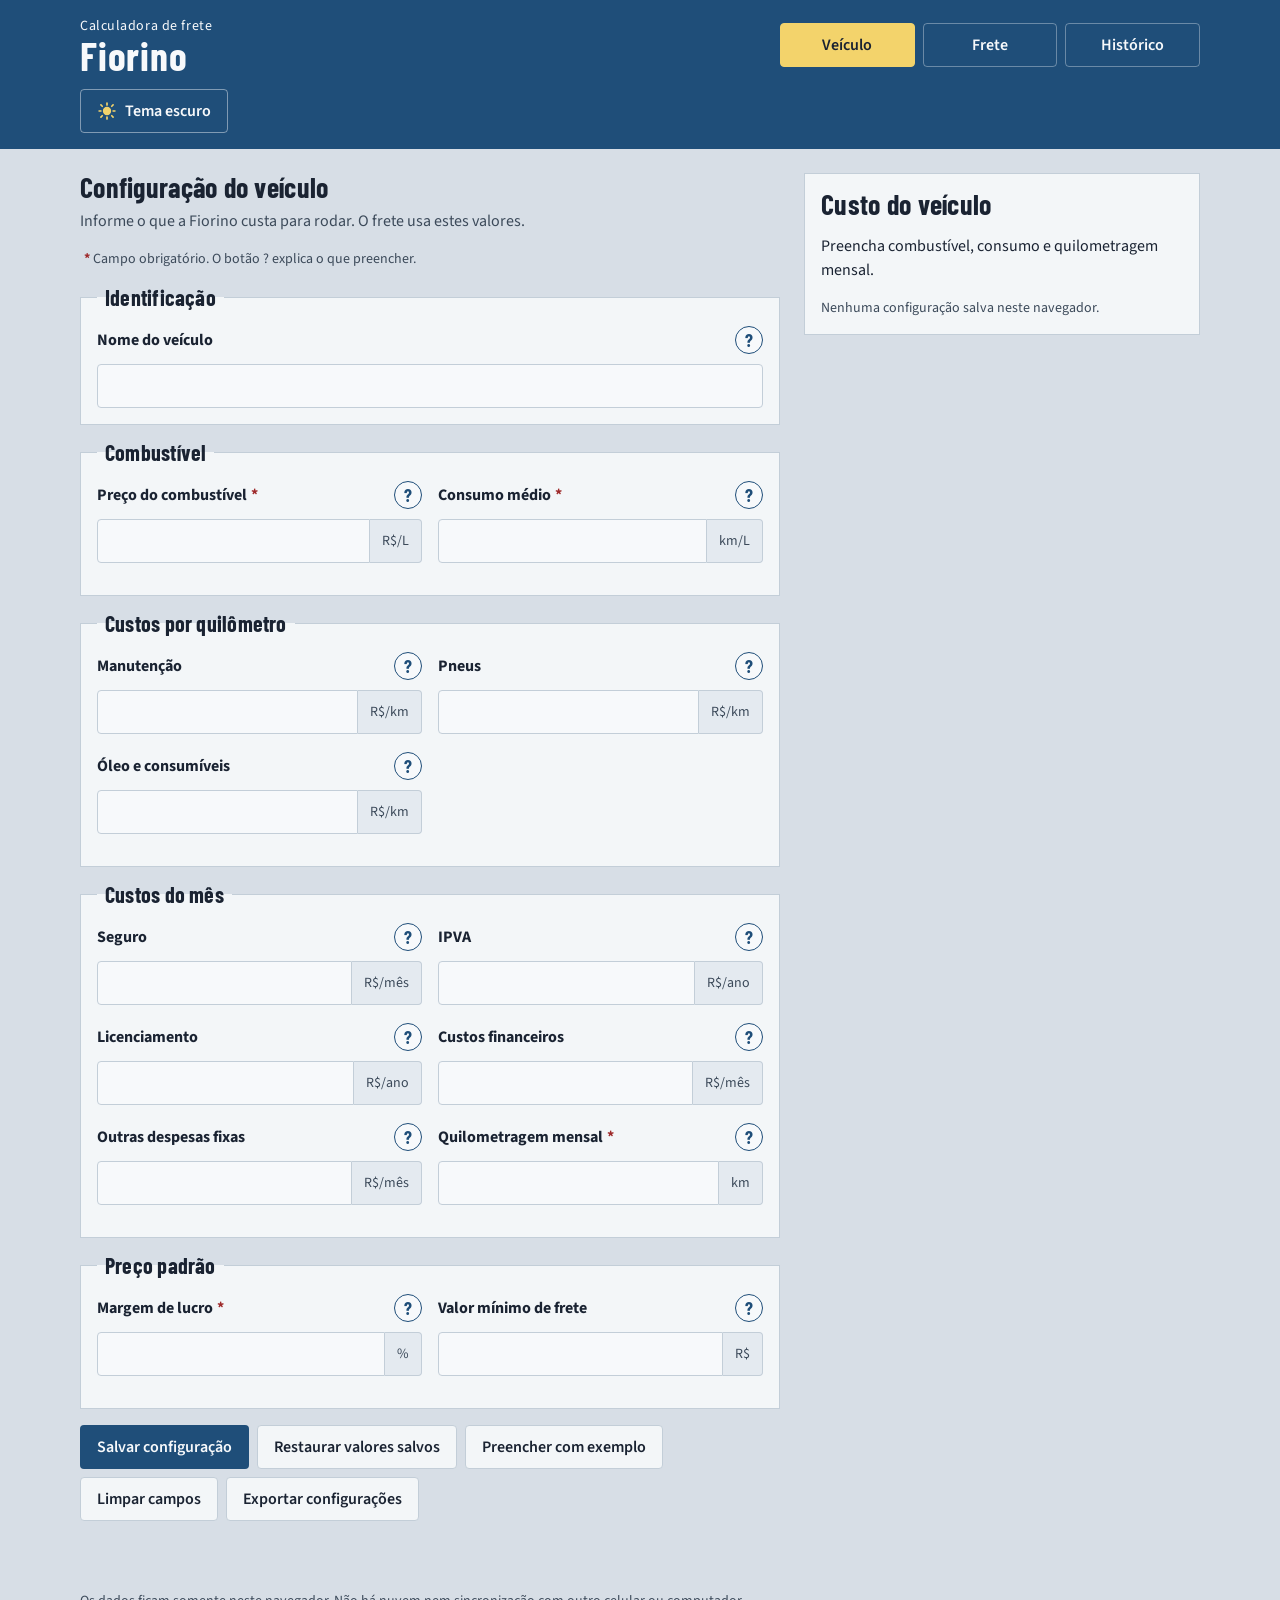
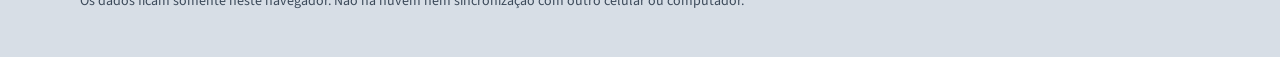
<file: index.html>
<!DOCTYPE html>
<html lang="pt-BR">
<head>
  <meta charset="utf-8">
  <meta name="viewport" content="width=device-width, initial-scale=1, viewport-fit=cover, interactive-widget=resizes-content">
  <title>Calculadora de frete — Fiorino</title>
  <meta name="description" content="Calcule o custo operacional e o preço sugerido de fretes feitos com uma Fiorino.">
  <meta name="theme-color" content="#1F4E79">
  <link rel="preconnect" href="https://fonts.googleapis.com">
  <link rel="preconnect" href="https://fonts.gstatic.com" crossorigin>
  <link href="https://fonts.googleapis.com/css2?family=Barlow+Condensed:wght@500;700&family=IBM+Plex+Mono:wght@500;600&family=Source+Sans+3:wght@400;600;700&display=swap" rel="stylesheet">
  <link rel="stylesheet" href="styles.css">
  <script>
    try {
      var temaSalvo = localStorage.getItem("fiorino-frete:tema");
      if (temaSalvo === "dark" || temaSalvo === "light") {
        document.documentElement.setAttribute("data-theme", temaSalvo);
      }
    } catch (erroTema) {}
  </script>
</head>
<body>
  <a class="pular" href="#conteudo">Ir para o conteúdo</a>
  <header class="topo">
    <div class="casco topo-miolo">
      <div class="marca">
        <p class="sobretitulo">Calculadora de frete</p>
        <h1 class="nome">Fiorino</h1>
      </div>
      <nav class="navegacao" aria-label="Seções">
        <button type="button" data-visao="veiculo">Veículo</button>
        <button type="button" data-visao="frete">Frete</button>
        <button type="button" data-visao="historico">Histórico</button>
      </nav>
      <div class="tema-linha">
        <button type="button" id="alternar-tema" class="botao botao-tema">
          <svg class="sol" viewBox="0 0 24 24" aria-hidden="true" focusable="false">
            <circle cx="12" cy="12" r="4"></circle>
            <path d="M12 2.5v2.2M12 19.3v2.2M4.7 4.7l1.6 1.6M17.7 17.7l1.6 1.6M2.5 12h2.2M19.3 12h2.2M4.7 19.3l1.6-1.6M17.7 6.3l1.6-1.6"></path>
          </svg>
          <span id="rotulo-tema">Tema escuro</span>
        </button>
      </div>
    </div>
  </header>

  <p id="status" class="status casco" role="status" hidden></p>
  <p id="aviso-bibliotecas" class="status casco" hidden></p>

  <main id="conteudo" class="casco">
    <div id="banner-exemplo" class="exemplo" hidden>
      <p>Exemplo demonstrativo. Estes números não são dados do seu veículo.</p>
      <button type="button" id="remover-exemplo" class="botao botao-secundario">Remover exemplo</button>
    </div>

    <section id="painel-veiculo" aria-labelledby="titulo-veiculo">
      <div class="layout-veiculo">
        <form id="form-veiculo" novalidate>
          <h2 id="titulo-veiculo">Configuração do veículo</h2>
          <p class="introducao">Informe o que a Fiorino custa para rodar. O frete usa estes valores.</p>
          <p class="legenda-campo"><span class="obrigatorio" aria-hidden="true">*</span> Campo obrigatório. O botão ? explica o que preencher.</p>

          <fieldset class="grupo">
            <legend>Identificação</legend>
            <div class="campo">
              <div class="rotulo">
                <label for="veiculo-nome">Nome do veículo</label>
                <button type="button" class="duvida" aria-expanded="false" aria-controls="ajuda-veiculo-nome" aria-label="Explicação de nome do veículo">?</button>
                <p class="ajuda" id="ajuda-veiculo-nome" hidden>Um apelido para reconhecer o veículo no orçamento.</p>
              </div>
              <input id="veiculo-nome" maxlength="80" autocomplete="off" aria-describedby="ajuda-veiculo-nome">
            </div>
          </fieldset>

          <fieldset class="grupo">
            <legend>Combustível</legend>
            <div class="grade grade-2">
              <div class="campo">
                <div class="rotulo">
                  <label for="preco-combustivel">Preço do combustível<span class="obrigatorio" aria-hidden="true">*</span><span class="somente-leitor">, obrigatório</span></label>
                  <button type="button" class="duvida" aria-expanded="false" aria-controls="ajuda-preco-combustivel" aria-label="Explicação de preço do combustível">?</button>
                  <p class="ajuda" id="ajuda-preco-combustivel" hidden>Valor pago por litro.</p>
                </div>
                <div class="medida">
                  <input id="preco-combustivel" inputmode="decimal" autocomplete="off" data-casas="2" aria-describedby="ajuda-preco-combustivel erro-preco-combustivel">
                  <span>R$/L</span>
                </div>
                <p class="erro" id="erro-preco-combustivel" hidden></p>
              </div>
              <div class="campo">
                <div class="rotulo">
                  <label for="consumo">Consumo médio<span class="obrigatorio" aria-hidden="true">*</span><span class="somente-leitor">, obrigatório</span></label>
                  <button type="button" class="duvida" aria-expanded="false" aria-controls="ajuda-consumo" aria-label="Explicação de consumo médio">?</button>
                  <p class="ajuda" id="ajuda-consumo" hidden>Quilômetros que a Fiorino percorre com um litro.</p>
                </div>
                <div class="medida">
                  <input id="consumo" inputmode="decimal" autocomplete="off" data-casas="2" aria-describedby="ajuda-consumo erro-consumo">
                  <span>km/L</span>
                </div>
                <p class="erro" id="erro-consumo" hidden></p>
              </div>
            </div>
          </fieldset>

          <fieldset class="grupo">
            <legend>Custos por quilômetro</legend>
            <div class="grade grade-2">
              <div class="campo">
                <div class="rotulo">
                  <label for="manutencao">Manutenção</label>
                  <button type="button" class="duvida" aria-expanded="false" aria-controls="ajuda-manutencao" aria-label="Explicação de manutenção">?</button>
                  <p class="ajuda" id="ajuda-manutencao" hidden>Estimativa por quilômetro. Deixe em branco para usar zero.</p>
                </div>
                <div class="medida">
                  <input id="manutencao" inputmode="decimal" autocomplete="off" data-casas="2" data-opcional="true" aria-describedby="ajuda-manutencao erro-manutencao">
                  <span>R$/km</span>
                </div>
                <p class="erro" id="erro-manutencao" hidden></p>
              </div>
              <div class="campo">
                <div class="rotulo">
                  <label for="pneus">Pneus</label>
                  <button type="button" class="duvida" aria-expanded="false" aria-controls="ajuda-pneus" aria-label="Explicação de pneus">?</button>
                  <p class="ajuda" id="ajuda-pneus" hidden>Preencha só se o pneu não estiver incluído na manutenção.</p>
                </div>
                <div class="medida">
                  <input id="pneus" inputmode="decimal" autocomplete="off" data-casas="2" data-opcional="true" aria-describedby="ajuda-pneus erro-pneus">
                  <span>R$/km</span>
                </div>
                <p class="erro" id="erro-pneus" hidden></p>
              </div>
              <div class="campo">
                <div class="rotulo">
                  <label for="consumiveis">Óleo e consumíveis</label>
                  <button type="button" class="duvida" aria-expanded="false" aria-controls="ajuda-consumiveis" aria-label="Explicação de óleo e consumíveis">?</button>
                  <p class="ajuda" id="ajuda-consumiveis" hidden>Use só se este custo ainda não estiver na manutenção.</p>
                </div>
                <div class="medida">
                  <input id="consumiveis" inputmode="decimal" autocomplete="off" data-casas="2" data-opcional="true" aria-describedby="ajuda-consumiveis erro-consumiveis">
                  <span>R$/km</span>
                </div>
                <p class="erro" id="erro-consumiveis" hidden></p>
              </div>
            </div>
          </fieldset>

          <fieldset class="grupo">
            <legend>Custos do mês</legend>
            <div class="grade grade-2">
              <div class="campo">
                <div class="rotulo">
                  <label for="seguro">Seguro</label>
                  <button type="button" class="duvida" aria-expanded="false" aria-controls="ajuda-seguro" aria-label="Explicação de seguro">?</button>
                  <p class="ajuda" id="ajuda-seguro" hidden>Valor mensal do seguro.</p>
                </div>
                <div class="medida">
                  <input id="seguro" inputmode="decimal" autocomplete="off" data-casas="2" data-opcional="true" aria-describedby="ajuda-seguro erro-seguro">
                  <span>R$/mês</span>
                </div>
                <p class="erro" id="erro-seguro" hidden></p>
              </div>
              <div class="campo">
                <div class="rotulo">
                  <label for="ipva">IPVA</label>
                  <button type="button" class="duvida" aria-expanded="false" aria-controls="ajuda-ipva" aria-label="Explicação de IPVA">?</button>
                  <p class="ajuda" id="ajuda-ipva" hidden>Valor anual. O cálculo divide por 12.</p>
                </div>
                <div class="medida">
                  <input id="ipva" inputmode="decimal" autocomplete="off" data-casas="2" data-opcional="true" aria-describedby="ajuda-ipva erro-ipva">
                  <span>R$/ano</span>
                </div>
                <p class="erro" id="erro-ipva" hidden></p>
              </div>
              <div class="campo">
                <div class="rotulo">
                  <label for="licenciamento">Licenciamento</label>
                  <button type="button" class="duvida" aria-expanded="false" aria-controls="ajuda-licenciamento" aria-label="Explicação de licenciamento">?</button>
                  <p class="ajuda" id="ajuda-licenciamento" hidden>Valor anual. O cálculo divide por 12.</p>
                </div>
                <div class="medida">
                  <input id="licenciamento" inputmode="decimal" autocomplete="off" data-casas="2" data-opcional="true" aria-describedby="ajuda-licenciamento erro-licenciamento">
                  <span>R$/ano</span>
                </div>
                <p class="erro" id="erro-licenciamento" hidden></p>
              </div>
              <div class="campo">
                <div class="rotulo">
                  <label for="financeiros">Custos financeiros</label>
                  <button type="button" class="duvida" aria-expanded="false" aria-controls="ajuda-financeiros" aria-label="Explicação de custos financeiros">?</button>
                  <p class="ajuda" id="ajuda-financeiros" hidden>Parcela de financiamento ou leasing que sai do caixa no mês. Não é depreciação. Se esse valor já estiver em outras despesas fixas, deixe em branco para não contar duas vezes.</p>
                </div>
                <div class="medida">
                  <input id="financeiros" inputmode="decimal" autocomplete="off" data-casas="2" data-opcional="true" aria-describedby="ajuda-financeiros erro-financeiros">
                  <span>R$/mês</span>
                </div>
                <p class="erro" id="erro-financeiros" hidden></p>
              </div>
              <div class="campo">
                <div class="rotulo">
                  <label for="outras-fixas">Outras despesas fixas</label>
                  <button type="button" class="duvida" aria-expanded="false" aria-controls="ajuda-outras-fixas" aria-label="Explicação de outras despesas fixas">?</button>
                  <p class="ajuda" id="ajuda-outras-fixas" hidden>Estacionamento, rastreamento ou outro custo fixo mensal. Não repita seguro, IPVA, licenciamento nem financiamento.</p>
                </div>
                <div class="medida">
                  <input id="outras-fixas" inputmode="decimal" autocomplete="off" data-casas="2" data-opcional="true" aria-describedby="ajuda-outras-fixas erro-outras-fixas">
                  <span>R$/mês</span>
                </div>
                <p class="erro" id="erro-outras-fixas" hidden></p>
              </div>
              <div class="campo">
                <div class="rotulo">
                  <label for="km-mensal">Quilometragem mensal<span class="obrigatorio" aria-hidden="true">*</span><span class="somente-leitor">, obrigatório</span></label>
                  <button type="button" class="duvida" aria-expanded="false" aria-controls="ajuda-km-mensal" aria-label="Explicação de quilometragem mensal">?</button>
                  <p class="ajuda" id="ajuda-km-mensal" hidden>Quilometragem prevista no mês, usada para ratear os custos fixos. Precisa ser maior que zero.</p>
                </div>
                <div class="medida">
                  <input id="km-mensal" inputmode="decimal" autocomplete="off" data-casas="2" aria-describedby="ajuda-km-mensal erro-km-mensal">
                  <span>km</span>
                </div>
                <p class="erro" id="erro-km-mensal" hidden></p>
              </div>
            </div>
          </fieldset>

          <fieldset class="grupo">
            <legend>Preço padrão</legend>
            <div class="grade grade-2">
              <div class="campo">
                <div class="rotulo">
                  <label for="margem-veiculo">Margem de lucro<span class="obrigatorio" aria-hidden="true">*</span><span class="somente-leitor">, obrigatório</span></label>
                  <button type="button" class="duvida" aria-expanded="false" aria-controls="ajuda-margem-veiculo" aria-label="Explicação de margem de lucro">?</button>
                  <p class="ajuda" id="ajuda-margem-veiculo" hidden>Porcentagem do preço de venda, não um acréscimo sobre o custo. 20% significa que, de cada R$ 100 cobrados, R$ 20 são lucro. Precisa ser menor que 100%.</p>
                </div>
                <div class="medida">
                  <input id="margem-veiculo" inputmode="decimal" autocomplete="off" data-casas="2" aria-describedby="ajuda-margem-veiculo erro-margem-veiculo">
                  <span>%</span>
                </div>
                <p class="erro" id="erro-margem-veiculo" hidden></p>
              </div>
              <div class="campo">
                <div class="rotulo">
                  <label for="minimo-veiculo">Valor mínimo de frete</label>
                  <button type="button" class="duvida" aria-expanded="false" aria-controls="ajuda-minimo-veiculo" aria-label="Explicação de valor mínimo de frete">?</button>
                  <p class="ajuda" id="ajuda-minimo-veiculo" hidden>Se o preço calculado ficar abaixo deste valor, o orçamento usa este mínimo.</p>
                </div>
                <div class="medida">
                  <input id="minimo-veiculo" inputmode="decimal" autocomplete="off" data-casas="2" data-opcional="true" aria-describedby="ajuda-minimo-veiculo erro-minimo-veiculo">
                  <span>R$</span>
                </div>
                <p class="erro" id="erro-minimo-veiculo" hidden></p>
              </div>
            </div>
          </fieldset>

          <div class="acoes">
            <button type="submit" class="botao botao-principal">Salvar configuração</button>
            <button type="button" id="restaurar-veiculo" class="botao botao-secundario">Restaurar valores salvos</button>
            <button type="button" id="preencher-exemplo" class="botao botao-secundario">Preencher com exemplo</button>
            <button type="button" id="limpar-veiculo" class="botao botao-secundario">Limpar campos</button>
            <button type="button" id="exportar-configuracao" class="botao botao-secundario">Exportar configurações</button>
          </div>
        </form>

        <aside class="resumo-veiculo" aria-labelledby="titulo-resumo-veiculo">
          <h2 id="titulo-resumo-veiculo">Custo do veículo</h2>
          <p id="resumo-vazio">Preencha combustível, consumo e quilometragem mensal.</p>
          <div id="resumo-lista" hidden>
            <dl class="grade-resultado">
              <dt>Custos fixos do mês</dt>
              <dd id="resumo-fixos"></dd>
              <dt>Custo fixo por km</dt>
              <dd id="resumo-fixo-km"></dd>
              <dt>Combustível por km</dt>
              <dd id="resumo-combustivel-km"></dd>
              <dt>Custo variável por km</dt>
              <dd id="resumo-variavel-km"></dd>
            </dl>
            <p class="memoria" id="resumo-memoria-fixos"></p>
            <p class="memoria" id="resumo-memoria-variavel"></p>
          </div>
          <p class="nota" id="nota-duplicidade" hidden></p>
          <p class="nota" id="nota-veiculo-salvo"></p>
        </aside>
      </div>
    </section>

    <section id="painel-frete" aria-labelledby="titulo-frete" hidden>
      <div class="layout-frete">
        <form id="form-frete" novalidate>
          <h2 id="titulo-frete">Simulação do frete</h2>
          <p class="introducao">A ida e o retorno entram separados. O cálculo usa a configuração atual do veículo, mesmo que ela ainda não tenha sido salva.</p>
          <p class="legenda-campo"><span class="obrigatorio" aria-hidden="true">*</span> Campo obrigatório. O botão ? explica o que preencher.</p>

          <fieldset class="grupo">
            <legend>Serviço</legend>
            <div class="campo">
              <div class="rotulo">
                <label for="descricao">Descrição</label>
                <button type="button" class="duvida" aria-expanded="false" aria-controls="ajuda-descricao" aria-label="Explicação de descrição">?</button>
                <p class="ajuda" id="ajuda-descricao" hidden>Cliente ou serviço, para achar o orçamento depois.</p>
              </div>
              <input id="descricao" maxlength="120" autocomplete="off" aria-describedby="ajuda-descricao">
            </div>
          </fieldset>

          <fieldset class="grupo">
            <legend>Distâncias</legend>
            <div class="grade grade-2">
              <div class="campo">
                <div class="rotulo">
                  <label for="distancia-ida">Distância de ida<span class="obrigatorio" aria-hidden="true">*</span><span class="somente-leitor">, obrigatório</span></label>
                  <button type="button" class="duvida" aria-expanded="false" aria-controls="ajuda-distancia-ida" aria-label="Explicação de distância de ida">?</button>
                  <p class="ajuda" id="ajuda-distancia-ida" hidden>Quilômetros até o destino.</p>
                </div>
                <div class="medida">
                  <input id="distancia-ida" inputmode="decimal" autocomplete="off" data-casas="2" aria-describedby="ajuda-distancia-ida erro-distancia-ida">
                  <span>km</span>
                </div>
                <p class="erro" id="erro-distancia-ida" hidden></p>
              </div>
              <div class="campo">
                <div class="rotulo">
                  <label for="distancia-retorno">Distância de retorno<span class="obrigatorio" aria-hidden="true">*</span><span class="somente-leitor">, obrigatório</span></label>
                  <button type="button" class="duvida" aria-expanded="false" aria-controls="ajuda-distancia-retorno" aria-label="Explicação de distância de retorno">?</button>
                  <p class="ajuda" id="ajuda-distancia-retorno" hidden>Quilômetros de volta. Use 0 se não houver retorno.</p>
                </div>
                <div class="medida">
                  <input id="distancia-retorno" inputmode="decimal" autocomplete="off" data-casas="2" aria-describedby="ajuda-distancia-retorno erro-distancia-retorno">
                  <span>km</span>
                </div>
                <p class="erro" id="erro-distancia-retorno" hidden></p>
              </div>
            </div>
            <label class="cheque">
              <input id="retorno-vazio" type="checkbox">
              <span>Retorno vazio, com a mesma distância da ida. Esses quilômetros entram no custo mesmo sem carga. Desmarque para informar outra distância.</span>
            </label>
          </fieldset>

          <fieldset class="grupo">
            <legend>Despesas desta viagem</legend>
            <div class="grade grade-2">
              <div class="campo">
                <div class="rotulo">
                  <label for="pedagios">Pedágios</label>
                  <button type="button" class="duvida" aria-expanded="false" aria-controls="ajuda-pedagios" aria-label="Explicação de pedágios">?</button>
                  <p class="ajuda" id="ajuda-pedagios" hidden>Soma dos pedágios da viagem.</p>
                </div>
                <div class="medida">
                  <input id="pedagios" inputmode="decimal" autocomplete="off" data-casas="2" data-opcional="true" aria-describedby="ajuda-pedagios erro-pedagios">
                  <span>R$</span>
                </div>
                <p class="erro" id="erro-pedagios" hidden></p>
              </div>
              <div class="campo">
                <div class="rotulo">
                  <label for="ajudante">Ajudante</label>
                  <button type="button" class="duvida" aria-expanded="false" aria-controls="ajuda-ajudante" aria-label="Explicação de ajudante">?</button>
                  <p class="ajuda" id="ajuda-ajudante" hidden>Pagamento de ajudante nesta viagem.</p>
                </div>
                <div class="medida">
                  <input id="ajudante" inputmode="decimal" autocomplete="off" data-casas="2" data-opcional="true" aria-describedby="ajuda-ajudante erro-ajudante">
                  <span>R$</span>
                </div>
                <p class="erro" id="erro-ajudante" hidden></p>
              </div>
              <div class="campo">
                <div class="rotulo">
                  <label for="carga-descarga">Carga e descarga</label>
                  <button type="button" class="duvida" aria-expanded="false" aria-controls="ajuda-carga-descarga" aria-label="Explicação de carga e descarga">?</button>
                  <p class="ajuda" id="ajuda-carga-descarga" hidden>Custo de carga e descarga desta viagem.</p>
                </div>
                <div class="medida">
                  <input id="carga-descarga" inputmode="decimal" autocomplete="off" data-casas="2" data-opcional="true" aria-describedby="ajuda-carga-descarga erro-carga-descarga">
                  <span>R$</span>
                </div>
                <p class="erro" id="erro-carga-descarga" hidden></p>
              </div>
              <div class="campo">
                <div class="rotulo">
                  <label for="outras-despesas">Outras despesas</label>
                  <button type="button" class="duvida" aria-expanded="false" aria-controls="ajuda-outras-despesas" aria-label="Explicação de outras despesas">?</button>
                  <p class="ajuda" id="ajuda-outras-despesas" hidden>Qualquer despesa desta viagem que não esteja nos campos acima.</p>
                </div>
                <div class="medida">
                  <input id="outras-despesas" inputmode="decimal" autocomplete="off" data-casas="2" data-opcional="true" aria-describedby="ajuda-outras-despesas erro-outras-despesas">
                  <span>R$</span>
                </div>
                <p class="erro" id="erro-outras-despesas" hidden></p>
              </div>
            </div>
          </fieldset>

          <fieldset class="grupo">
            <legend>Margem e valor mínimo</legend>
            <div class="grade grade-2">
              <div class="campo">
                <div class="rotulo">
                  <label for="margem-frete">Margem deste frete<span class="obrigatorio" aria-hidden="true">*</span><span class="somente-leitor">, obrigatório</span></label>
                  <button type="button" class="duvida" aria-expanded="false" aria-controls="ajuda-margem-frete" aria-label="Explicação de margem deste frete">?</button>
                  <p class="ajuda" id="ajuda-margem-frete" hidden>Começa com a margem do veículo e pode mudar neste frete. É porcentagem do preço de venda e precisa ser menor que 100%.</p>
                </div>
                <div class="medida">
                  <input id="margem-frete" inputmode="decimal" autocomplete="off" data-casas="2" aria-describedby="ajuda-margem-frete erro-margem-frete">
                  <span>%</span>
                </div>
                <p class="erro" id="erro-margem-frete" hidden></p>
              </div>
              <div class="campo">
                <div class="rotulo">
                  <label for="minimo-frete">Valor mínimo deste frete</label>
                  <button type="button" class="duvida" aria-expanded="false" aria-controls="ajuda-minimo-frete" aria-label="Explicação de valor mínimo deste frete">?</button>
                  <p class="ajuda" id="ajuda-minimo-frete" hidden>Se ficar vazio, vale o mínimo configurado no veículo.</p>
                </div>
                <div class="medida">
                  <input id="minimo-frete" inputmode="decimal" autocomplete="off" data-casas="2" data-opcional="true" aria-describedby="ajuda-minimo-frete erro-minimo-frete">
                  <span>R$</span>
                </div>
                <p class="erro" id="erro-minimo-frete" hidden></p>
              </div>
            </div>
            <button type="button" id="copiar-padroes" class="botao botao-secundario">Copiar margem e mínimo do veículo</button>
          </fieldset>

          <div class="acoes">
            <button type="submit" class="botao botao-principal" id="salvar-frete">Salvar orçamento</button>
            <button type="button" id="ver-preco" class="botao botao-secundario">Calcular frete</button>
            <button type="button" id="novo-frete" class="botao botao-secundario">Novo orçamento</button>
            <button type="button" id="exportar-pdf" class="botao botao-secundario">Exportar PDF</button>
            <button type="button" id="exportar-xlsx" class="botao botao-secundario">Exportar XLSX</button>
          </div>
        </form>

        <aside class="romaneio" id="romaneio" tabindex="-1" aria-labelledby="rotulo-preco">
          <p class="via">Via do motorista</p>
          <p class="rotulo-preco" id="rotulo-preco">Preço sugerido</p>
          <p class="preco" id="preco-sugerido">—</p>
          <p class="preco-sub" id="preco-sub">Informe o veículo e as distâncias para calcular.</p>
          <p class="preco-sub" id="linha-distancia" hidden></p>
          <div id="detalhe-frete" hidden>
            <dl class="grade-resultado">
              <dt>Combustível</dt>
              <dd id="linha-combustivel"></dd>
              <dt>Demais variáveis</dt>
              <dd id="linha-demais"></dd>
              <dt>Custos fixos</dt>
              <dd id="linha-fixos"></dd>
              <dt>Despesas extras</dt>
              <dd id="linha-extras"></dd>
            </dl>
            <hr>
            <dl class="grade-resultado">
              <dt>Custo total</dt>
              <dd id="linha-custo"></dd>
              <dt>Lucro estimado</dt>
              <dd id="linha-lucro"></dd>
              <dt>Margem efetiva</dt>
              <dd id="linha-margem"></dd>
              <dt>Custo por km</dt>
              <dd id="linha-custo-km"></dd>
              <dt>Preço por km</dt>
              <dd id="linha-preco-km"></dd>
            </dl>
          </div>
          <p class="nota" id="nota-minimo" hidden></p>
          <p class="nota" id="nota-edicao" hidden></p>
          <p class="nota" id="nota-origem-veiculo"></p>
          <p class="estimativa">Estimativa operacional. O resultado depende dos dados informados e não representa tarifa oficial de frete.</p>
        </aside>
      </div>
    </section>

    <section id="painel-historico" aria-labelledby="titulo-historico" hidden>
      <h2 id="titulo-historico">Fretes salvos</h2>
      <p class="introducao" id="contagem-fretes">Nenhum frete salvo neste navegador.</p>
      <div id="historico-vazio" class="vazio">
        <p>Calcule um frete e use Salvar orçamento para guardá-lo neste navegador.</p>
      </div>
      <div id="historico-cards" class="historico-cards"></div>
      <div class="tabela-rolavel historico-tabela">
        <table>
          <caption class="somente-leitor">Fretes salvos neste navegador</caption>
          <thead>
            <tr>
              <th scope="col">Descrição</th>
              <th scope="col">Atualizado</th>
              <th scope="col" class="num">Km</th>
              <th scope="col" class="num">Preço sugerido</th>
              <th scope="col">Ações</th>
            </tr>
          </thead>
          <tbody id="historico-corpo"></tbody>
        </table>
      </div>

      <fieldset class="grupo">
        <legend>Dados neste navegador</legend>
        <p class="ajuda">O backup reúne a configuração do veículo e os fretes salvos. A importação confere o arquivo antes de mesclar ou substituir.</p>
        <div class="acoes">
          <button type="button" id="exportar-backup" class="botao botao-secundario">Exportar backup</button>
          <button type="button" id="exportar-todos" class="botao botao-secundario">Exportar todos os fretes</button>
        </div>
        <div class="campo campo-arquivo">
          <label for="arquivo-backup">Arquivo de backup JSON</label>
          <input id="arquivo-backup" type="file" accept="application/json,.json">
        </div>
        <div id="resumo-backup" hidden>
          <p id="texto-backup"></p>
          <div class="acoes">
            <button type="button" id="mesclar-backup" class="botao botao-principal">Mesclar fretes</button>
            <button type="button" id="substituir-backup" class="botao botao-perigo">Substituir dados</button>
          </div>
        </div>
        <label class="cheque">
          <input id="confirmar-apagar" type="checkbox">
          <span>Quero apagar a configuração e os fretes deste navegador.</span>
        </label>
        <div class="acoes">
          <button type="button" id="apagar-dados" class="botao botao-perigo" disabled>Apagar dados deste navegador</button>
        </div>
      </fieldset>
    </section>
  </main>

  <footer class="rodape">
    <p class="casco">Os dados ficam somente neste navegador. Não há nuvem nem sincronização com outro celular ou computador.</p>
  </footer>

  <script src="vendor/jspdf.umd.min.js"></script>
  <script src="vendor/xlsx.full.min.js"></script>
  <script src="calculations.js"></script>
  <script src="storage.js"></script>
  <script src="export.js"></script>
  <script src="app.js"></script>
</body>
</html>
</file>
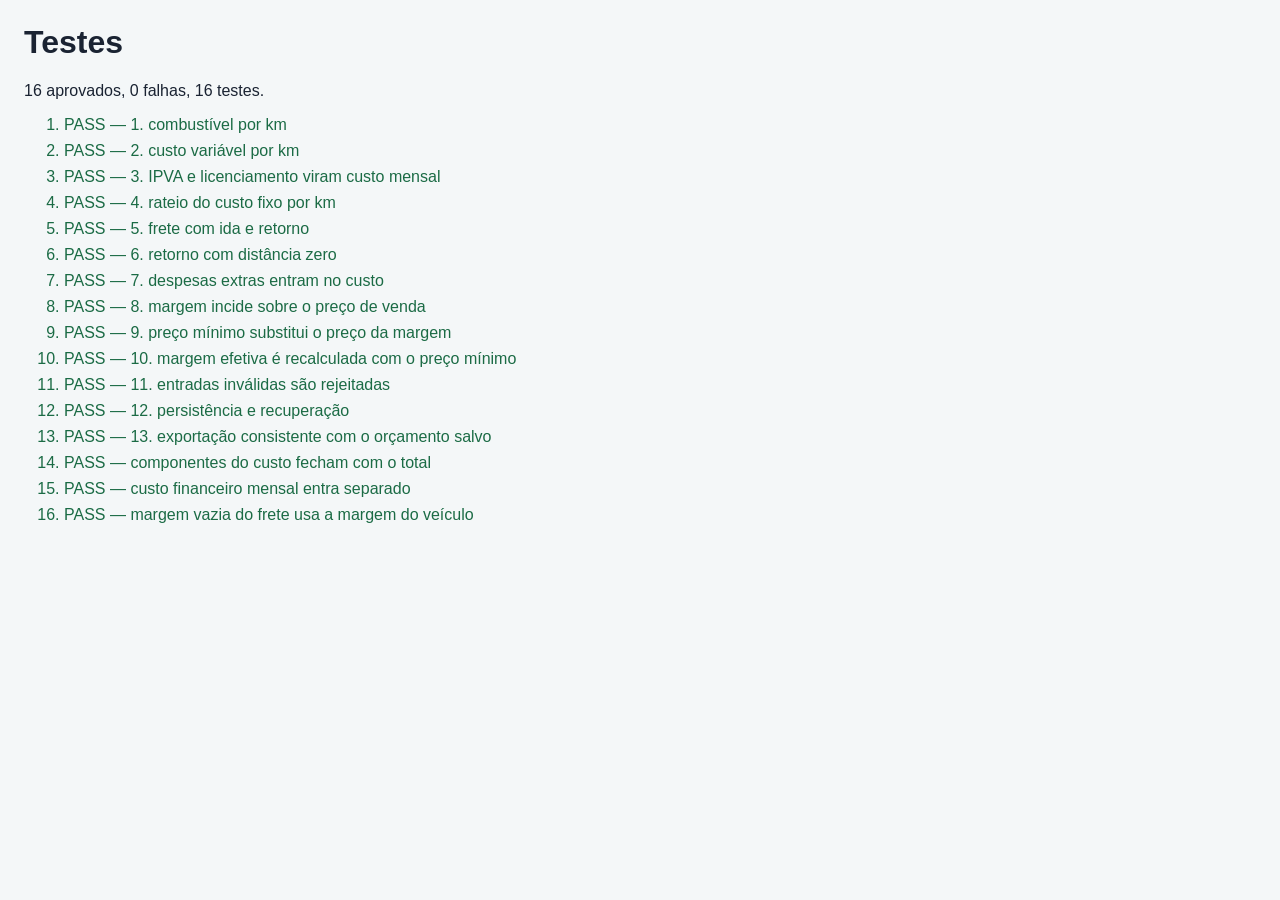
<file: tests/index.html>
<!DOCTYPE html>
<html lang="pt-BR">
<head>
  <meta charset="utf-8">
  <meta name="viewport" content="width=device-width, initial-scale=1">
  <title>Testes da calculadora</title>
  <style>
    body { font-family: "Segoe UI", sans-serif; margin: 24px; background: #f4f7f8; color: #1a2332; }
    li { margin: 8px 0; }
    .ok { color: #1b6b45; }
    .falha { color: #9e2a2b; }
  </style>
</head>
<body>
  <h1>Testes</h1>
  <p id="resumo">Executando…</p>
  <ol id="lista"></ol>
  <script src="../calculations.js"></script>
  <script src="../storage.js"></script>
  <script src="../export.js"></script>
  <script src="suite.js"></script>
  <script>
    var relatorio = executarTestes();
    document.body.dataset.resultado = relatorio.falhas === 0 ? "pass" : "fail";
    document.getElementById("resumo").textContent = relatorio.aprovados + " aprovados, " + relatorio.falhas + " falhas, " + relatorio.total + " testes.";
    var lista = document.getElementById("lista");
    relatorio.testes.forEach(function (teste) {
      var item = document.createElement("li");
      item.className = teste.ok ? "ok" : "falha";
      item.textContent = (teste.ok ? "PASS — " : "FAIL — ") + teste.nome + (teste.erro ? " — " + teste.erro : "");
      lista.appendChild(item);
    });
  </script>
</body>
</html>
</file>
<file: styles.css>
:root {
  color-scheme: light;
  --dock: #d7dee6;
  --paper: #f3f6f8;
  --field: #f7f9fb;
  --ink: #1a2332;
  --ink-soft: #3c4a5a;
  --jacket: #1f4e79;
  --jacket-hover: #173e62;
  --jacket-active: #12324f;
  --on-jacket: #f7f9fb;
  --ticket: #f3d36b;
  --ticket-ink: #1a2332;
  --line: #c3ced8;
  --profit: #1b6b45;
  --danger: #9e2a2b;
  --danger-bg: #f8e8e8;
  --ok: #e5f4ec;
  --focus: #e39b10;
  --hover: #e7edf2;
  --unit: #e4eaf0;
  --fonte-display: "Barlow Condensed", "Arial Narrow", sans-serif;
  --fonte-body: "Source Sans 3", "Segoe UI", sans-serif;
  --fonte-mono: "IBM Plex Mono", "Cascadia Mono", ui-monospace, monospace;
}

:root[data-theme="dark"] {
  color-scheme: dark;
  --dock: #101820;
  --paper: #1a242f;
  --field: #121b24;
  --ink: #e7eef4;
  --ink-soft: #b7c3d0;
  --jacket: #8fb4d4;
  --jacket-hover: #a9c6e0;
  --jacket-active: #d5e6f4;
  --on-jacket: #101820;
  --ticket: #3e3418;
  --ticket-ink: #f6e2a0;
  --line: #314556;
  --profit: #8fcbab;
  --danger: #f0a8a8;
  --danger-bg: #3a2224;
  --ok: #173328;
  --focus: #f3d36b;
  --hover: #243444;
  --unit: #243444;
}

@media (prefers-color-scheme: dark) {
  :root:not([data-theme="light"]) {
    color-scheme: dark;
    --dock: #101820;
    --paper: #1a242f;
    --field: #121b24;
    --ink: #e7eef4;
    --ink-soft: #b7c3d0;
    --jacket: #8fb4d4;
    --jacket-hover: #a9c6e0;
    --jacket-active: #d5e6f4;
    --on-jacket: #101820;
    --ticket: #3e3418;
    --ticket-ink: #f6e2a0;
    --line: #314556;
    --profit: #8fcbab;
    --danger: #f0a8a8;
    --danger-bg: #3a2224;
    --ok: #173328;
    --focus: #f3d36b;
    --hover: #243444;
    --unit: #243444;
  }
}

*,
*::before,
*::after {
  box-sizing: border-box;
}

[hidden] {
  display: none !important;
}

html {
  overflow-x: clip;
}

body {
  margin: 0;
  background: var(--dock);
  color: var(--ink);
  font-family: var(--fonte-body);
  font-size: 16px;
  line-height: 1.5;
  overflow-x: clip;
}

.casco {
  width: min(1120px, calc(100% - 32px));
  margin-inline: auto;
}

.pular {
  position: absolute;
  left: 8px;
  top: -48px;
  z-index: 50;
  background: var(--ticket);
  color: #1a2332;
  padding: 8px 16px;
}

.pular:focus {
  top: 8px;
}

.topo {
  background: #1f4e79;
  color: #f7f9fb;
}

.topo-miolo {
  display: flex;
  flex-wrap: wrap;
  align-items: center;
  gap: 16px;
  padding-block: 16px;
}

.marca {
  flex: 1 1 160px;
  min-width: 0;
}

.sobretitulo {
  margin: 0;
  font-size: 14px;
  letter-spacing: 0.04em;
}

.nome {
  margin: 0;
  font-family: var(--fonte-display);
  font-size: 36px;
  font-weight: 700;
  line-height: 0.9;
  letter-spacing: 0.02em;
}

.navegacao {
  display: grid;
  grid-template-columns: repeat(3, minmax(0, 1fr));
  gap: 8px;
  width: 100%;
}

.navegacao button {
  min-height: 44px;
  padding: 8px;
  border: 1px solid rgba(247, 249, 251, 0.35);
  border-radius: 4px;
  background: transparent;
  color: #f7f9fb;
  font: inherit;
  font-weight: 600;
  cursor: pointer;
}

.navegacao button:hover {
  background: rgba(247, 249, 251, 0.12);
}

.navegacao button:active {
  background: rgba(247, 249, 251, 0.2);
}

.navegacao button[aria-current="page"] {
  background: var(--ticket);
  color: #1a2332;
  border-color: var(--ticket);
}

.botao {
  min-height: 44px;
  padding: 8px 16px;
  border-radius: 4px;
  border: 1px solid transparent;
  font: inherit;
  font-weight: 600;
  cursor: pointer;
}

.botao:focus-visible,
.navegacao button:focus-visible,
input:focus-visible,
textarea:focus-visible {
  outline: 3px solid var(--focus);
  outline-offset: 2px;
}

.botao-principal {
  background: var(--jacket);
  color: var(--on-jacket);
}

.botao-principal:hover {
  background: var(--jacket-hover);
}

.botao-principal:active {
  background: var(--jacket-active);
}

.botao-secundario {
  background: var(--paper);
  color: var(--ink);
  border-color: var(--line);
}

.botao-secundario:hover {
  background: var(--hover);
}

.botao-secundario:active {
  background: var(--unit);
}

.botao-perigo {
  background: transparent;
  color: var(--danger);
  border-color: var(--danger);
}

.botao-perigo:hover,
.botao-perigo:active {
  background: var(--danger-bg);
}

.botao:disabled {
  opacity: 0.45;
  cursor: not-allowed;
}

.tema-linha {
  flex: 1 0 100%;
  display: flex;
  justify-content: flex-start;
}

.botao-tema {
  display: inline-flex;
  align-items: center;
  gap: 8px;
  background: transparent;
  color: #f7f9fb;
  border-color: rgba(247, 249, 251, 0.45);
}

.botao-tema:hover {
  background: rgba(247, 249, 251, 0.12);
}

.botao-tema:active {
  background: rgba(247, 249, 251, 0.2);
}

.sol {
  width: 20px;
  height: 20px;
  flex: 0 0 20px;
  fill: #f3d36b;
  stroke: #f3d36b;
  stroke-width: 2;
  stroke-linecap: round;
}

.botao-fantasma {
  margin-left: auto;
  background: transparent;
  color: #f7f9fb;
  border-color: rgba(247, 249, 251, 0.45);
}

.botao-fantasma:hover {
  background: rgba(247, 249, 251, 0.12);
}

.botao-fantasma:active {
  background: rgba(247, 249, 251, 0.2);
}

.status,
.exemplo,
.vazio {
  margin: 16px auto;
  padding: 12px 16px;
  background: var(--paper);
  border-left: 4px solid var(--jacket);
}

.status[data-tipo="ok"] {
  border-left-color: var(--profit);
  background: var(--ok);
}

.status[data-tipo="erro"] {
  border-left-color: var(--danger);
  background: var(--danger-bg);
}

.exemplo {
  display: flex;
  flex-wrap: wrap;
  gap: 8px 16px;
  align-items: center;
  justify-content: space-between;
  background: var(--ticket);
  color: var(--ticket-ink);
  border-left: 0;
  margin-top: 16px;
}

.exemplo p,
.vazio p,
.introducao,
.ajuda,
.memoria,
.nota,
.estimativa {
  margin: 0;
}

main {
  padding-bottom: 48px;
}

h2,
legend {
  font-family: var(--fonte-display);
  font-weight: 700;
  line-height: 1;
  letter-spacing: 0.01em;
}

h2 {
  font-size: 28px;
}

legend {
  font-size: 22px;
}

h2 {
  margin: 24px 0 8px;
  font-size: 28px;
}

.introducao {
  margin-bottom: 16px;
  color: var(--ink-soft);
}

.grupo {
  min-width: 0;
  margin: 0 0 16px;
  padding: 16px;
  border: 1px solid var(--line);
  background: var(--paper);
}

legend {
  padding: 0 8px;
}

.grade {
  display: grid;
  gap: 16px;
}

.campo {
  min-width: 0;
}

label,
legend {
  font-weight: 700;
}

.ajuda,
.memoria,
.nota,
.estimativa,
.rodape {
  color: var(--ink-soft);
  font-size: 14px;
  line-height: 1.45;
}

.ajuda {
  margin: 4px 0 8px;
}

.legenda-campo {
  margin: 0 0 16px;
  color: var(--ink-soft);
  font-size: 14px;
}

.rotulo {
  display: flex;
  align-items: center;
  gap: 8px;
  position: relative;
  min-height: 32px;
  margin-bottom: 8px;
}

.rotulo label {
  min-width: 0;
}

.obrigatorio {
  margin-left: 4px;
  color: var(--danger);
  font-weight: 700;
}

.duvida {
  width: 28px;
  height: 28px;
  min-width: 28px;
  min-height: 28px;
  margin-left: auto;
  padding: 0;
  border: 1px solid var(--jacket);
  border-radius: 50%;
  background: var(--field);
  color: var(--jacket);
  font-family: var(--fonte-display);
  font-size: 18px;
  font-weight: 700;
  line-height: 1;
  cursor: pointer;
  flex: 0 0 28px;
}

.duvida:hover {
  background: var(--hover);
}

.duvida:active {
  background: var(--unit);
}

.duvida:focus-visible {
  outline: 3px solid var(--focus);
  outline-offset: 2px;
}

.duvida[aria-expanded="true"] {
  background: var(--jacket);
  color: var(--on-jacket);
  border-color: var(--jacket);
}

.campo.ajuda-aberta,
.grupo.ajuda-aberta {
  position: relative;
  z-index: 30;
}

.rotulo .ajuda {
  position: absolute;
  z-index: 30;
  top: calc(100% + 8px);
  right: 0;
  left: auto;
  width: min(280px, 100%);
  margin: 0;
  padding: 12px;
  border: 1px solid var(--ticket-ink);
  border-radius: 8px;
  background: var(--ticket);
  color: var(--ticket-ink);
  box-shadow: 0 8px 24px rgba(26, 35, 50, 0.28);
}

.rotulo .ajuda::before {
  content: "";
  position: absolute;
  top: -6px;
  right: 8px;
  width: 10px;
  height: 10px;
  background: var(--ticket);
  border-top: 1px solid var(--ticket-ink);
  border-left: 1px solid var(--ticket-ink);
  transform: rotate(45deg);
}

.medida {
  display: flex;
  align-items: stretch;
  min-width: 0;
}

input,
textarea {
  width: 100%;
  min-width: 0;
  min-height: 44px;
  padding: 8px 12px;
  border: 1px solid var(--line);
  border-radius: 4px;
  background: var(--field);
  color: var(--ink);
  font: inherit;
  font-size: 16px;
}

.medida input {
  border-radius: 4px 0 0 4px;
}

.medida span {
  display: flex;
  align-items: center;
  padding: 0 12px;
  border: 1px solid var(--line);
  border-left: 0;
  border-radius: 0 4px 4px 0;
  background: var(--unit);
  color: var(--ink-soft);
  font-size: 14px;
  white-space: nowrap;
}

input[aria-invalid="true"] {
  border-color: var(--danger);
}

.erro {
  margin: 4px 0 0;
  color: var(--danger);
  font-size: 14px;
  font-weight: 700;
}

.cheque {
  display: flex;
  gap: 8px;
  align-items: flex-start;
  min-height: 44px;
  margin-top: 16px;
  font-weight: 400;
}

.cheque input {
  width: 22px;
  height: 22px;
  min-height: 22px;
  margin-top: 2px;
  flex: 0 0 auto;
}

.acoes,
.acoes-linha {
  display: flex;
  flex-wrap: wrap;
  gap: 8px;
}

.acoes {
  margin-top: 8px;
}

.campo-arquivo {
  margin-top: 16px;
}

input[type="file"] {
  padding: 8px;
  background: var(--field);
}

.resumo-veiculo,
.romaneio {
  min-width: 0;
  margin-top: 16px;
}

.resumo-veiculo {
  padding: 16px;
  background: var(--paper);
  border: 1px solid var(--line);
}

.resumo-veiculo h2 {
  margin-top: 0;
}

.romaneio {
  position: relative;
  padding: 28px 16px 16px;
  background: var(--ticket);
  color: var(--ticket-ink);
  border-radius: 2px;
}

.romaneio::before {
  content: "";
  position: absolute;
  left: 0;
  right: 0;
  top: 0;
  height: 12px;
  background-image: radial-gradient(circle at 10px 0, var(--dock) 6px, transparent 7px);
  background-size: 20px 12px;
  background-repeat: repeat-x;
}

.via {
  margin: 8px 0 0;
  font-family: var(--fonte-display);
  font-size: 14px;
  font-weight: 700;
  letter-spacing: 0.14em;
  text-transform: uppercase;
}

.rotulo-preco {
  margin: 8px 0 0;
  font-size: 14px;
}

.preco {
  margin: 0;
  font-family: var(--fonte-display);
  font-size: clamp(40px, 12vw, 64px);
  font-weight: 700;
  line-height: 0.95;
  overflow-wrap: anywhere;
}

.preco-sub,
.grade-resultado dd,
.dinheiro {
  font-family: var(--fonte-mono);
  font-variant-numeric: tabular-nums;
}

.preco-sub {
  margin: 8px 0 0;
  font-size: 14px;
}

.grade-resultado {
  display: grid;
  grid-template-columns: minmax(0, 1fr) auto;
  align-items: start;
  gap: 8px 16px;
  margin: 16px 0;
}

.grade-resultado dt {
  font-size: 14px;
}

.grade-resultado dd {
  margin: 0;
  font-weight: 600;
  text-align: right;
  overflow-wrap: anywhere;
}

.romaneio hr {
  border: 0;
  border-top: 1px dashed var(--ticket-ink);
  margin: 8px 0;
}

.romaneio .nota,
.romaneio .estimativa {
  color: var(--ticket-ink);
  margin-top: 8px;
}

.frete-card {
  display: grid;
  gap: 8px;
  margin-bottom: 8px;
  padding: 16px;
  background: var(--paper);
  border: 1px solid var(--line);
}

.frete-card h3,
.titulo-card {
  margin: 0;
  font-size: 18px;
  overflow-wrap: anywhere;
}

.preco-lista {
  margin: 0;
  font-family: var(--fonte-mono);
  font-size: 18px;
  font-weight: 600;
}

.meta-card {
  margin: 0;
  color: var(--ink-soft);
  font-size: 14px;
}

.historico-tabela {
  display: none;
}

.layout-veiculo > *,
.layout-frete > * {
  min-width: 0;
}

.tabela-rolavel {
  position: relative;
  max-width: 100%;
  overflow-x: auto;
}

table {
  width: 100%;
  min-width: 760px;
  border-collapse: collapse;
  background: var(--paper);
}

caption {
  text-align: left;
}

th,
td {
  padding: 8px;
  border-bottom: 1px solid var(--line);
  vertical-align: middle;
  text-align: left;
}

th {
  font-size: 14px;
}

.num {
  text-align: right;
  font-family: var(--fonte-mono);
  font-variant-numeric: tabular-nums;
}

.somente-leitor {
  position: absolute;
  width: 1px;
  height: 1px;
  padding: 0;
  margin: -1px;
  overflow: hidden;
  clip: rect(0, 0, 0, 0);
  white-space: nowrap;
  border: 0;
}

.rodape {
  padding: 8px 0 32px;
}

@media (max-width: 359px) {
  .casco {
    width: min(1120px, calc(100% - 16px));
  }

  .nome {
    font-size: 32px;
  }
}

@media (max-width: 599px) {
  .acoes .botao,
  .acoes-linha .botao {
    flex: 1 1 calc(50% - 8px);
  }
}

@media (min-width: 640px) {
  .grade-2 {
    grid-template-columns: repeat(2, minmax(0, 1fr));
    column-gap: 16px;
    row-gap: 0;
  }

  .grade-2 .campo {
    display: grid;
    grid-template-rows: subgrid;
    grid-row: span 3;
    align-content: start;
    padding-bottom: 16px;
  }
}

@media (min-width: 768px) {
  .navegacao {
    flex: 0 1 420px;
    width: auto;
  }

  .nome {
    font-size: 40px;
  }
}

@media (min-width: 800px) {
  .historico-cards {
    display: none;
  }

  .historico-tabela {
    display: block;
  }
}

@media (min-width: 1024px) {
  .layout-veiculo,
  .layout-frete {
    display: grid;
    grid-template-columns: minmax(0, 1.45fr) minmax(300px, 0.82fr);
    gap: 24px;
    align-items: start;
  }

  .resumo-veiculo,
  .romaneio {
    margin-top: 24px;
  }
}

@media (min-width: 1024px) and (min-height: 760px) {
  .resumo-veiculo,
  .romaneio {
    position: sticky;
    top: 16px;
  }
}

@media (max-width: 1023px) {
  .layout-frete {
    display: flex;
    flex-direction: column;
  }

  .romaneio {
    order: -1;
  }
}

@media (prefers-reduced-motion: reduce) {
  * {
    scroll-behavior: auto !important;
  }
}
</file>
